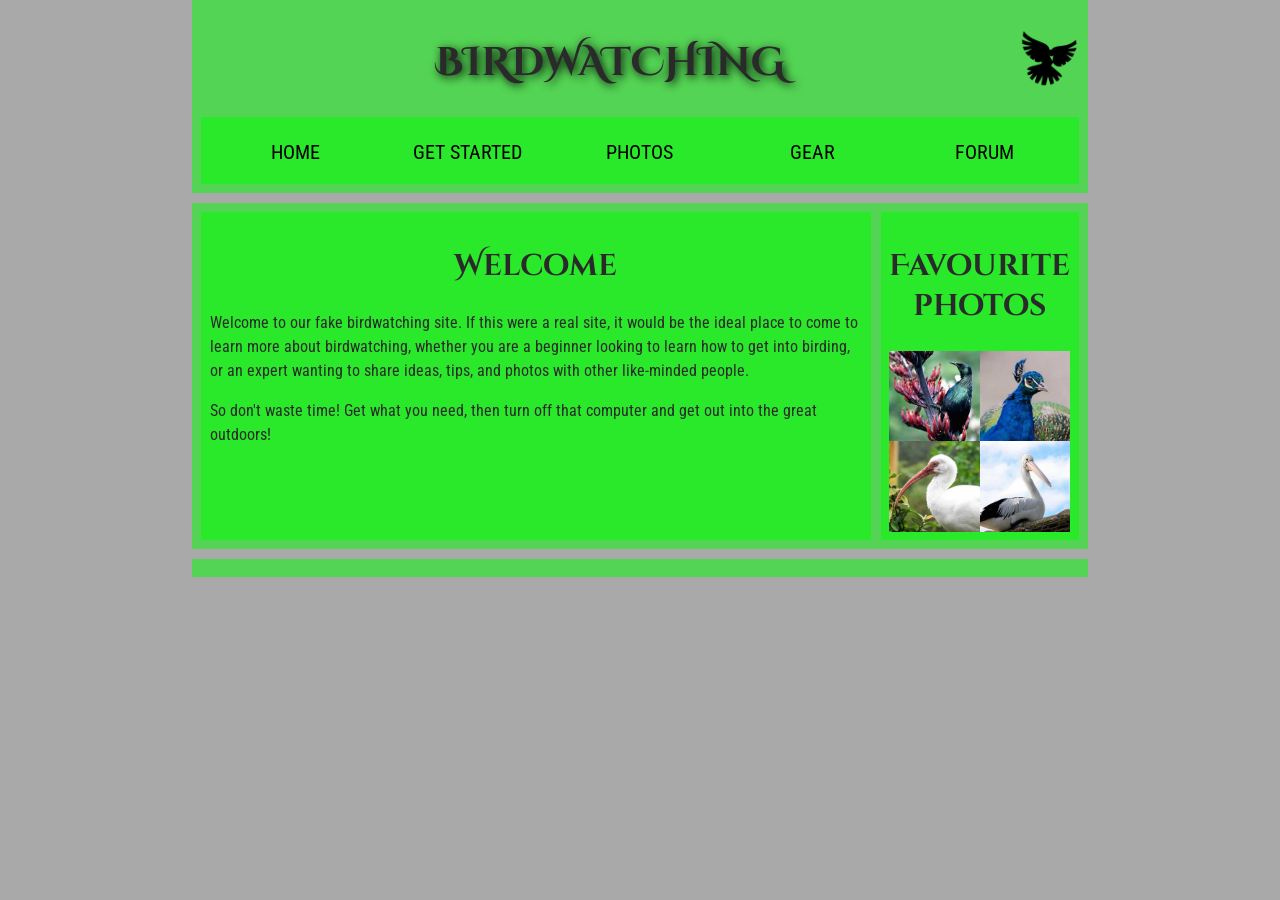
<file: Class Notes/10 Intro to HTML/Exercises/03 Birdwatch Site (HTML)/Finished Site/index.html>
<html>
  <head>
  
    <title>Birdwatching</title>
    <link href="https://fonts.googleapis.com/css?family=Roboto+Condensed:300|Cinzel+Decorative:700" rel="stylesheet">
    <link rel="stylesheet" href="style.css">


  </head>

  <body>
    <header>
      <h1>Birdwatching</h1>
      <img src="dove.png" alt="a simple dove logo">

      <nav>
        <ul>
          <li><span>Home</span></li>
          <li><a href="#">Get started</a></li>
          <li><a href="#">Photos</a></li>
          <li><a href="#">Gear</a></li>
          <li><a href="#">Forum</a></li>
        </ul>
      </nav>
    </header>

    <main>

      <article>
        <h2>Welcome</h2>

        <p>Welcome to our fake birdwatching site. If this were a real site, it would be the ideal place to come to learn more about birdwatching, whether you are a beginner looking to learn how to get into birding, or an expert wanting to share ideas, tips, and photos with other like-minded people.</p>

        <p>So don't waste time! Get what you need, then turn off that computer and get out into the great outdoors!</p>
      </article>

      <aside>
        <h2>Favourite photos</h2>

        <a href="favorite-1.jpg"><img src="favorite-1_th.jpg" alt="Small black bird, black claws, long black slender beak, links to larger version of the image"></a>
        <a href="favorite-2.jpg"><img src="favorite-2_th.jpg" alt="Top half of a pretty bird with bright blue plumage on neck, light colored beak, blue headdress, links to larger version of the image"></a>
        <a href="favorite-3.jpg"><img src="favorite-3_th.jpg" alt="Top half of a large bird with white plumage, very long curved narrow light colored break, links to larger version of the image"></a>
        <a href="favorite-4.jpg"><img src="favorite-4_th.jpg" alt="Large bird, mostly white plumage with black plumage on back and rear, long straight white beak, links to larger version of the image"></a>
      </aside>
    </main>

    <footer>

    
    </footer>

  </body>
</html>
</file>
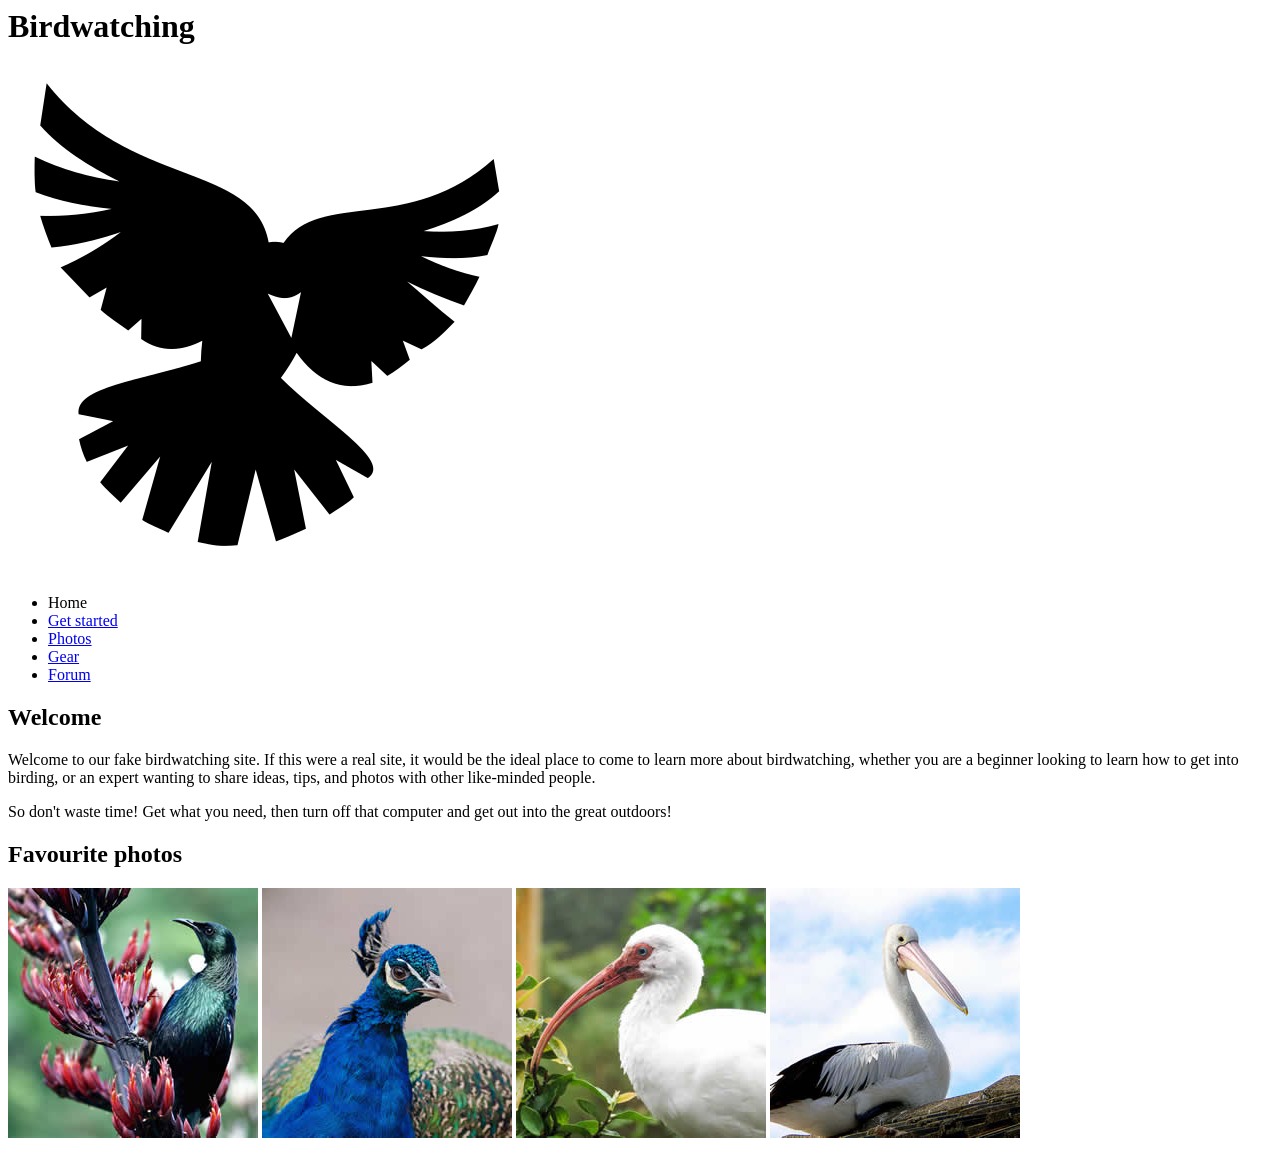
<file: Class Notes/10 Intro to HTML/Exercises/03 Birdwatch Site (HTML)/Start files/index.html>
<html>
  <head>
    
    <title>Birdwatching</title>
    <link href="https://fonts.googleapis.com/css?family=Roboto+Condensed:300|Cinzel+Decorative:700" rel="stylesheet">

    <!--[if lt IE 9]>
      <script src="//html5shiv.googlecode.com/svn/trunk/html5.js"></script>
    <![endif]-->
  </head>

  <body>

      <h1>Birdwatching</h1>
      <img src="dove.png" alt="a simple dove logo">


      <ul>
        <li><span>Home</span></li>
        <li><a href="#">Get started</a></li>
        <li><a href="#">Photos</a></li>
        <li><a href="#">Gear</a></li>
        <li><a href="#">Forum</a></li>
      </ul>


      <h2>Welcome</h2>

      <p>Welcome to our fake birdwatching site. If this were a real site, it would be the ideal place to come to learn more about birdwatching, whether you are a beginner looking to learn how to get into birding, or an expert wanting to share ideas, tips, and photos with other like-minded people.</p>

      <p>So don't waste time! Get what you need, then turn off that computer and get out into the great outdoors!</p>

      <h2>Favourite photos</h2>

      <a href="favorite-1.jpg"><img src="favorite-1_th.jpg" alt="Small black bird, black claws, long black slender beak, links to larger version of the image"></a>
      <a href="favorite-2.jpg"><img src="favorite-2_th.jpg" alt="Top half of a pretty bird with bright blue plumage on neck, light colored beak, blue headdress, links to larger version of the image"></a>
      <a href="favorite-3.jpg"><img src="favorite-3_th.jpg" alt="Top half of a large bird with white plumage, very long curved narrow light colored break, links to larger version of the image"></a>
      <a href="favorite-4.jpg"><img src="favorite-4_th.jpg" alt="Large bird, mostly white plumage with black plumage on back and rear, long straight white beak, links to larger version of the image"></a>

  </body>
</html>
</file>
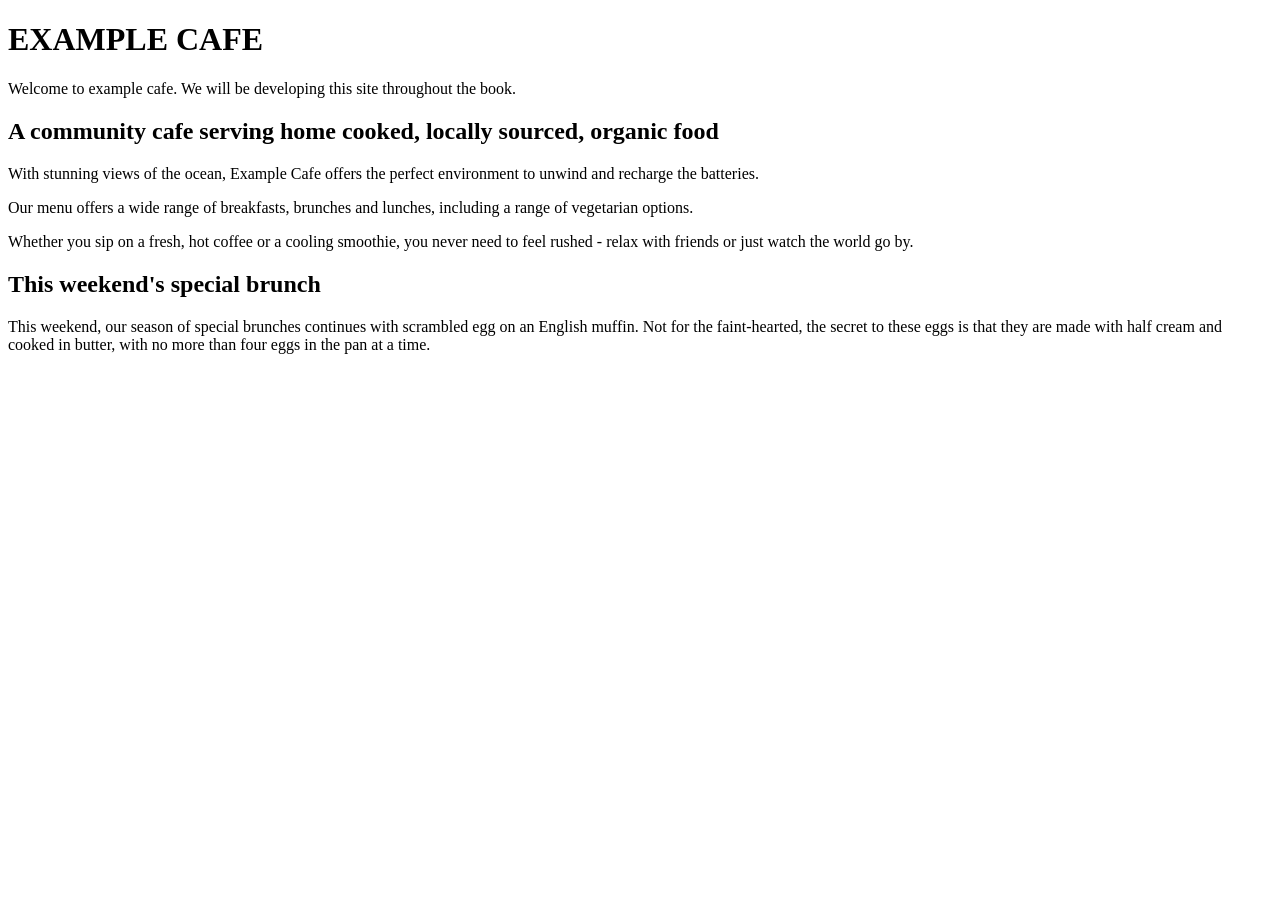
<file: Class Notes/10 Intro to HTML/Exercises/01 Example Cafe (HTML)/exercise 2 Cafe.html>
<!DOCTYPE html>
<html>
<head>
  <title>Example Cafe - community cafe in Newquay, Cornwall UK</title>
</head>

<body>

  <h1>EXAMPLE CAFE</h1>
  <p>Welcome to example cafe. We will be developing this site throughout the book.</p>

  <h2>A community cafe serving home cooked, locally sourced, organic food</h2>
  <p>With stunning views of the ocean, Example Cafe offers the perfect environment to unwind and recharge the batteries.</p>
  <p>Our menu offers a wide range of breakfasts, brunches and lunches, including a range of vegetarian options.</p>
  <p>Whether you sip on a fresh, hot coffee or a cooling smoothie, you never need to feel rushed - relax with friends or just watch the world go by.</p>

  <h2>This weekend's special brunch</h2>
  <p>This weekend, our season of special brunches continues with scrambled egg on an English muffin. Not for the faint-hearted, the secret to these eggs is that they are made with half cream and cooked in butter, with no more than four eggs in the pan at a time.</p>

</body>
</html>
</file>
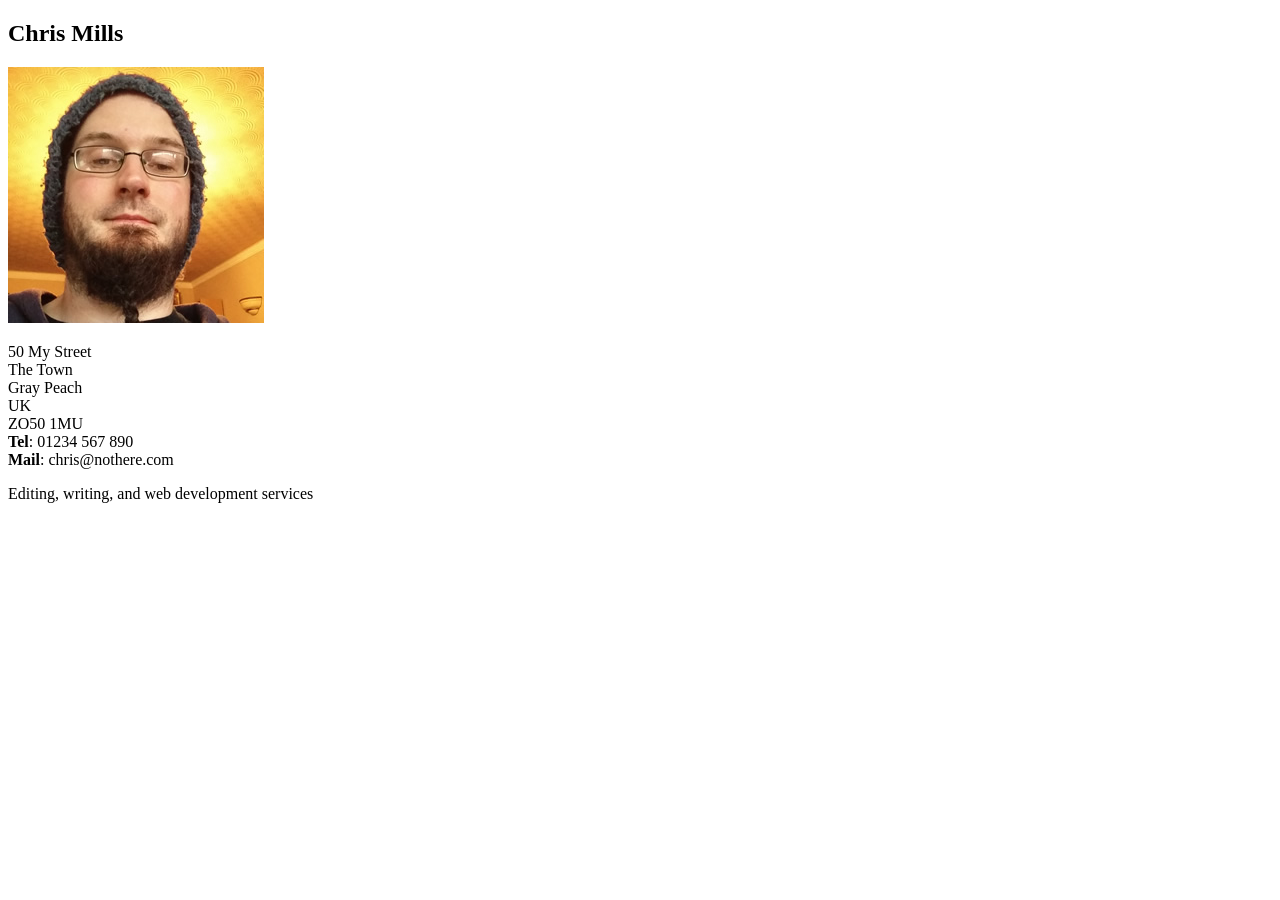
<file: Class Notes/10 Intro to HTML/Exercises/04 Business Card (CSS)/Business card.html>
<!DOCTYPE html>
<html>
  <head>
    <meta charset="utf-8">
    <title>Fundamental CSS comprehension</title>
  </head>
  <body>

  <section class="card">
    <header>
      <h2>Chris Mills</h2>
    </header>
    <article>
      <img src="chris.jpg" alt="A picture of Chris - ">
      <p>50 My Street</br>
         The Town<br>
         Gray Peach<br>
         UK<br>
         ZO50 1MU<br>
        <strong>Tel</strong>: 01234 567 890<br>
        <strong>Mail</strong>: chris@nothere.com</p>
    </article>
    <footer>
      <p>Editing, writing, and web development services</p>
    </footer>
  </section>

  </body>
</html>
</file>
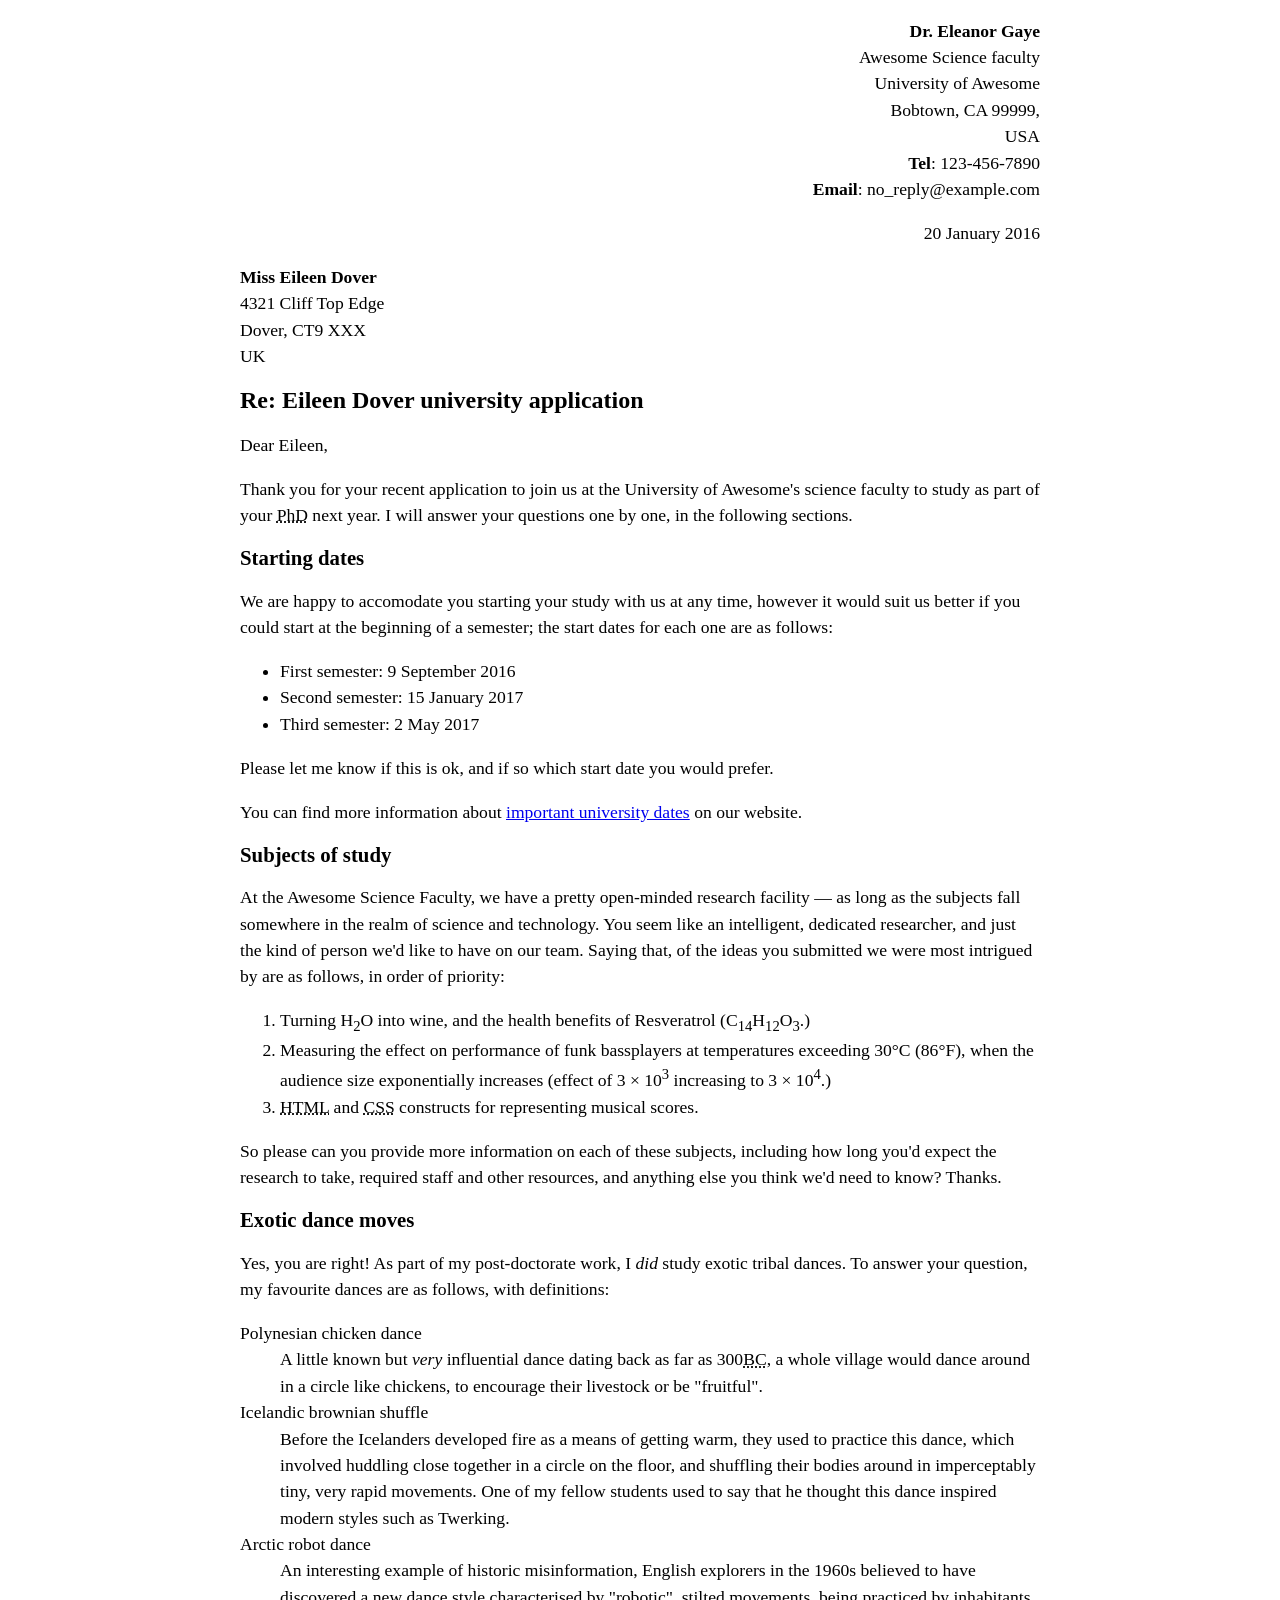
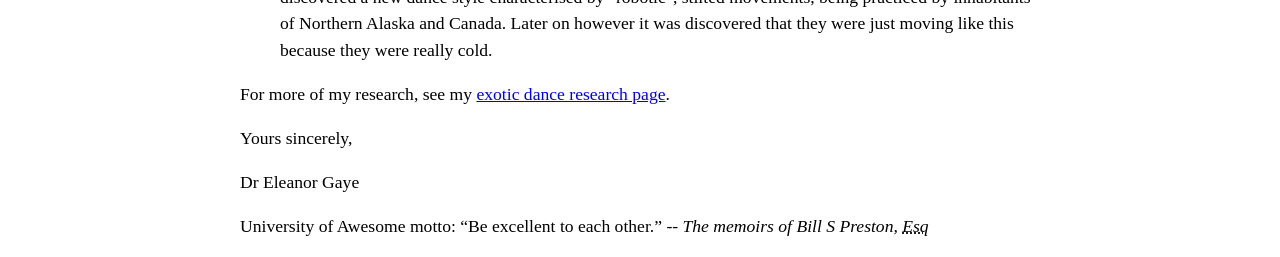
<file: Class Notes/10 Intro to HTML/Exercises/02 HTML Letter Markup (HTML)/Solution/letterfinished.html>
<!DOCTYPE html>
  <head>
  
    <title>Awesome science application correspondance</title>
    <style>
      body {
        max-width: 800px;
        margin: 0 auto;
      }
      .sender-column {
        text-align: right;
      }
      h1 {
        font-size: 1.5em;
      }
      h2 {
        font-size: 1.3em;
      }
      p,ul,ol,dl,address {
        font-size: 1.1em;
      }
      p, li, dd, dt, address {
        line-height: 1.5;
      }
    </style>
  </head>
  <body>
    <p class="sender-column">
    <strong>Dr. Eleanor Gaye</strong><br>
    Awesome Science faculty<br>
    University of Awesome<br>
    Bobtown, CA 99999,<br>
    USA<br>
    <strong>Tel</strong>: 123-456-7890<br>
    <strong>Email</strong>: no_reply@example.com
  </p>

    <p class="sender-column"><time datetime="2016-01-20">20 January 2016</time></p>

    <p>
    <strong>Miss Eileen Dover</strong><br>
    4321 Cliff Top Edge<br>
    Dover, CT9 XXX<br>
    UK
  </p>

    <h1>Re: Eileen Dover university application</h1>

    <p>Dear Eileen,</p>

    <p>Thank you for your recent application to join us at the University of Awesome's science faculty to study as part of your <abbr title="Doctor of Philosophy">PhD</abbr> next year. I will answer your questions one by one, in the following sections.</p>

    <h2>Starting dates</h2>

    <p>We are happy to accomodate you starting your study with us at any time, however it would suit us better if you could start at the beginning of a semester; the start dates for each one are as follows:</p>

    <ul>
      <li>First semester: <time datetime="2016-09-09">9 September 2016</time></li>
      <li>Second semester: <time datetime="2017-01-15">15 January 2017</time></li>
      <li>Third semester: <time datetime="2017-05-02">2 May 2017</time></li>
    </ul>

    <p>Please let me know if this is ok, and if so which start date you would prefer.</p>

    <p>You can find more information about <a href="http://www.example.com" title="table of awesome university important dates">important university dates</a> on our website.</p>

    <h2>Subjects of study</h2>

    <p>At the Awesome Science Faculty, we have a pretty open-minded research facility — as long as the subjects fall somewhere in the realm of science and technology. You seem like an intelligent, dedicated researcher, and just the kind of person we'd like to have on our team. Saying that, of the ideas you submitted we were most intrigued by are as follows, in order of priority:</p>

    <ol>
      <li>Turning H<sub>2</sub>O into wine, and the health benefits of Resveratrol (C<sub>14</sub>H<sub>12</sub>O<sub>3</sub>.)</li>
      <li>Measuring the effect on performance of funk bassplayers at temperatures exceeding 30°C (86°F), when the audience size exponentially increases (effect of 3 × 10<sup>3</sup> increasing to 3 × 10<sup>4</sup>.)</li>
      <li><abbr title="HyperText Markup Language">HTML</abbr> and <abbr title="Cascading Style Sheets">CSS</abbr> constructs for representing musical scores.</li>
    </ol>

    <p>So please can you provide more information on each of these subjects, including how long you'd expect the research to take, required staff and other resources, and anything else you think we'd need to know? Thanks.</p>

    <h2>Exotic dance moves</h2>

    <p>Yes, you are right! As part of my post-doctorate work, I <em>did</em> study exotic tribal dances. To answer your question, my favourite dances are as follows, with definitions:</p>

    <dl>
      <dt>Polynesian chicken dance</dt>
      <dd>A little known but <em>very</em> influential dance dating back as far as 300<abbr title="Before Christ">BC</abbr>, a whole village would dance around in a circle like chickens, to encourage their livestock or be "fruitful".</dd>
      <dt>Icelandic brownian shuffle</dt>
      <dd>Before the Icelanders developed fire as a means of getting warm, they used to practice this dance, which involved huddling close together in a circle on the floor, and shuffling their bodies around in imperceptably tiny, very rapid movements. One of my fellow students used to say that he thought this dance inspired modern styles such as Twerking.</dd>
      <dt>Arctic robot dance</dt>
      <dd>An interesting example of historic misinformation, English explorers in the 1960s believed to have discovered a new dance style characterised by "robotic", stilted movements, being practiced by inhabitants of Northern Alaska and Canada. Later on however it was discovered that they were just moving like this because they were really cold.</dd>
    </dl>

    <p>For more of my research, see my <a href="htp://www.example.com" title="Dr Gaye's exotic dance research">exotic dance research page</a>.</p>

    <p>Yours sincerely,</p>

    <p>Dr Eleanor Gaye</p>


    <p>University of Awesome motto: <q>Be excellent to each other.</q> -- <cite>The memoirs of Bill S Preston, <abbr title="Esquire">Esq</abbr></cite></p>
  </body>
</html>
</file>
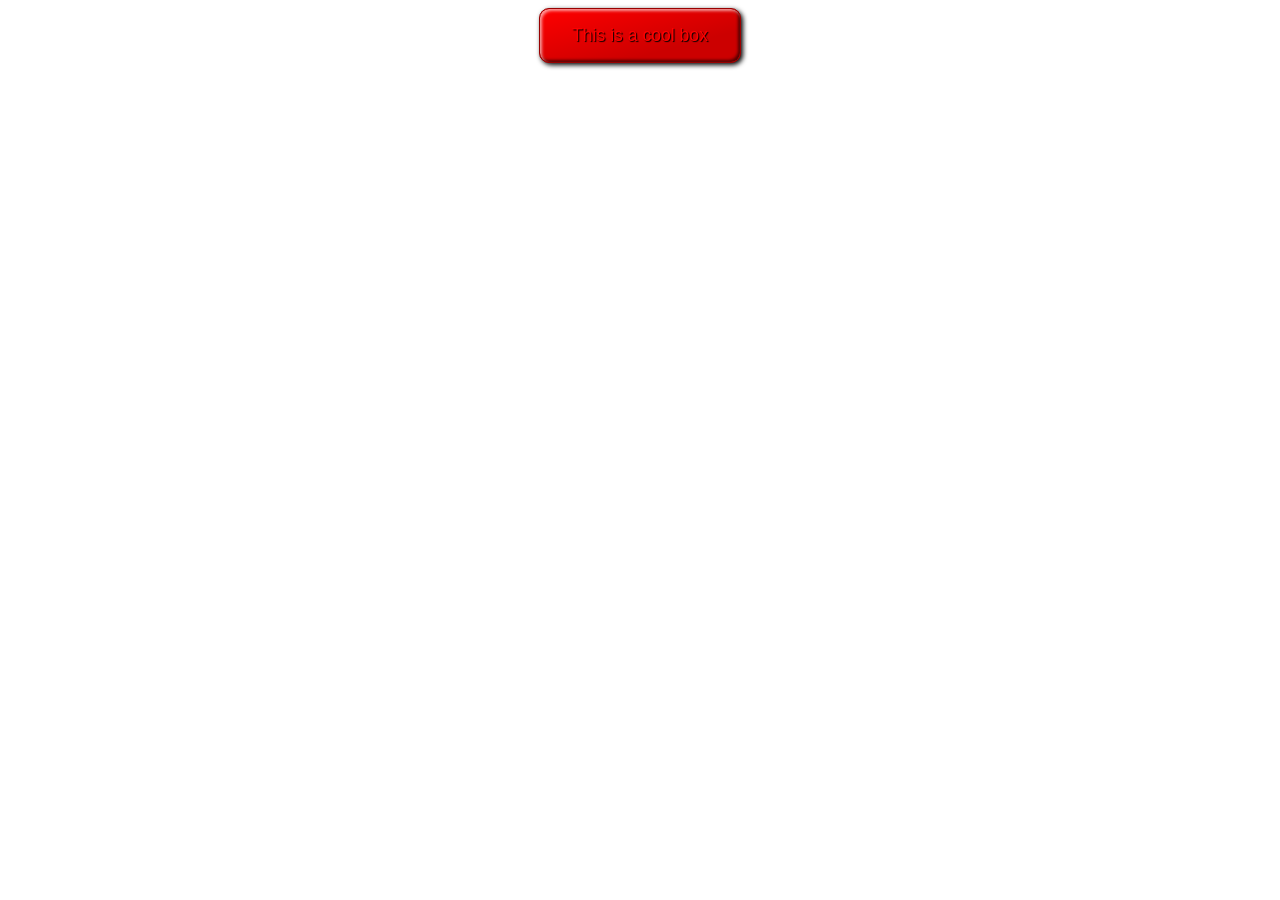
<file: Class Notes/10 Intro to HTML/Exercises/05 Fancy Box/Solution/box.html>
<!DOCTYPE html>
<html>
  <head>
    <meta charset="utf-8">
    <title>Cool box</title>
    <link href="style.css" rel="stylesheet" type="text/css">
  </head>
  <body>
      <p>This is a cool box</p>
  </body>
</html>
</file>
<file: Class Notes/10 Intro to HTML/Exercises/03 Birdwatch Site (HTML)/Finished Site/style.css>
/* || General setup */

html, body {
  margin: 0;
  padding: 0;
}

html {
  font-size: 10px;
  background-color: #a9a9a9;
}

body {
  width: 70%;
  min-width: 800px;
  margin: 0 auto;
}

/* || typography */

h1, h2, h3 {
  font-family: 'Cinzel Decorative', cursive;
  color: #2a2a2a;
}

p, input, li {
  font-family: 'Roboto Condensed', sans-serif;
  color: #2a2a2a;
}

h1 {
  font-size: 4rem;
  text-align: center;
  text-shadow: 2px 2px 10px black;
}

h2 {
  font-size: 3rem;
  text-align: center;
}

h3 {
  font-size: 2.2rem;
}

p, li {
  font-size: 1.6rem;
  line-height: 1.5;
}

/* || header layout */

header {
  margin-bottom: 10px;
  display: flex;
  flex-flow: row wrap;
}

body > * {
  background-color: red;
  padding: 1%;
}

main, header, nav, article, aside, footer, section {
  background-color: rgba(0,255,0,0.5);
  padding: 1%;
}

h1 {
  flex: 5;
  text-transform: uppercase;
}

header img {
  display: block;
  height: 60px;
  padding-top: 20.15px;
}

nav {
  height: 50px;
  flex: 100%;
  display: flex;
}

nav ul {
  padding: 0;
  list-style-type: none;
  flex: 2;
  display: flex;
}

nav li {
  display: inline;
  text-align: center;
  flex: 1;
}

nav a, nav span {
  display: inline-block;
  font-size: 2rem;
  height: 3rem;
  line-height: 1.7;
  text-transform: uppercase;
  text-decoration: none;
  color: black;

}

/* || main layout */

main {
  display: flex;
}

article,section {
  flex: 4;
}

aside {
  flex: 1;
  margin-left: 10px;
  padding: 1%;
}

aside a {
  display: block;
  float: left;
  width: 50%;
}

aside img {
  max-width: 100%;
}

footer {
  margin-top: 10px;
}
</file>
<file: Class Notes/10 Intro to HTML/Exercises/05 Fancy Box/Solution/style.css>
html {
  font-family: sans-serif;
}

p {
  /* sizing and position */
  width: 200px;
  margin: auto;
  line-height: 3;
    
  /* text */
  font-size: 1.1rem;
  /* Since the default font-size is 16px, I guessed that the correct
  size would be 1.1rem. I set it, then checked it in the dev tools. */
    
  text-align: center;
  color: #ff0000;
  text-shadow: 1px 1px 1px black;
  /*border*/
  border-radius: 10px;
  border: 1px solid #990000;
  /* background */
  background-color: red;
  background-image: linear-gradient(to top left, rgba(0,0,0,0.2), rgba(0,0,0,0.2) 30%, rgba(0,0,0,0));
  /* other effects */
  box-shadow: inset 2px 2px 3px rgba(255,255,255,0.6),
              inset -2px -2px 3px rgba(0,0,0,0.6),
              2px 2px 5px black;
</file>
